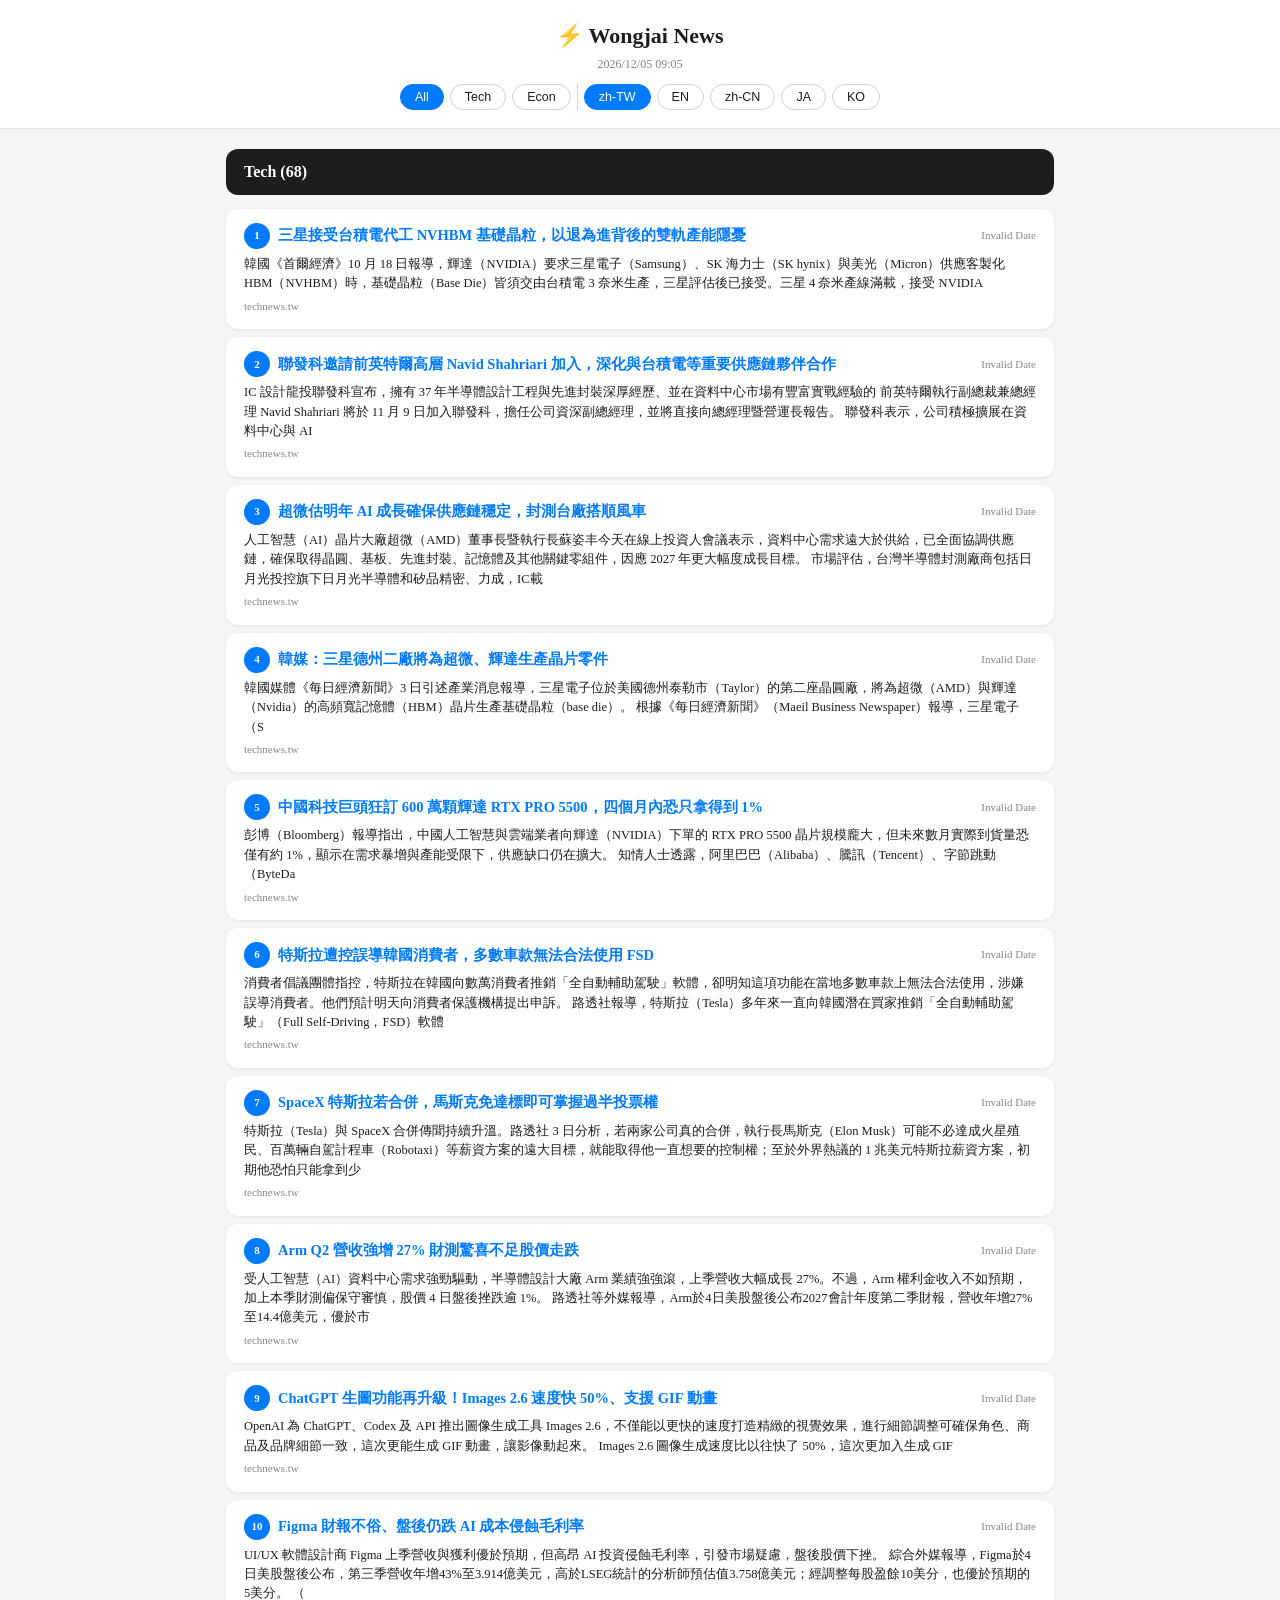
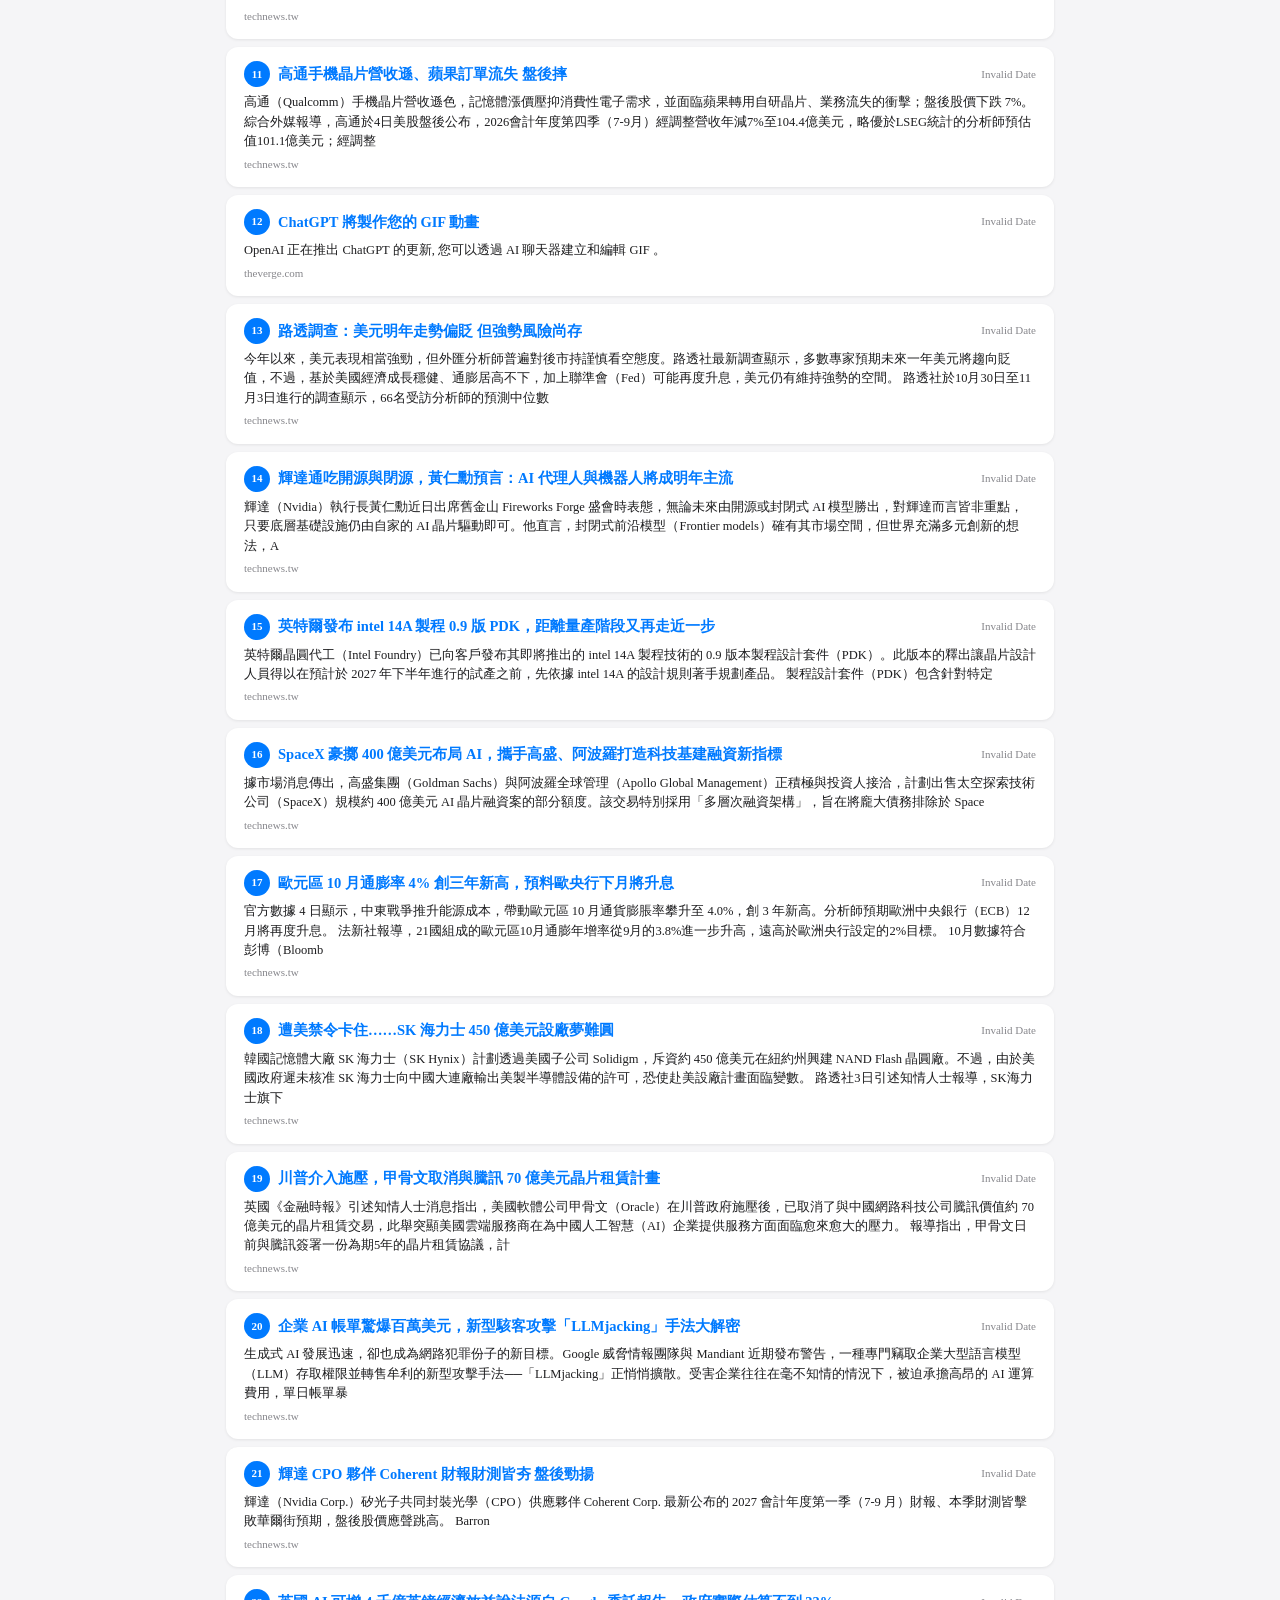
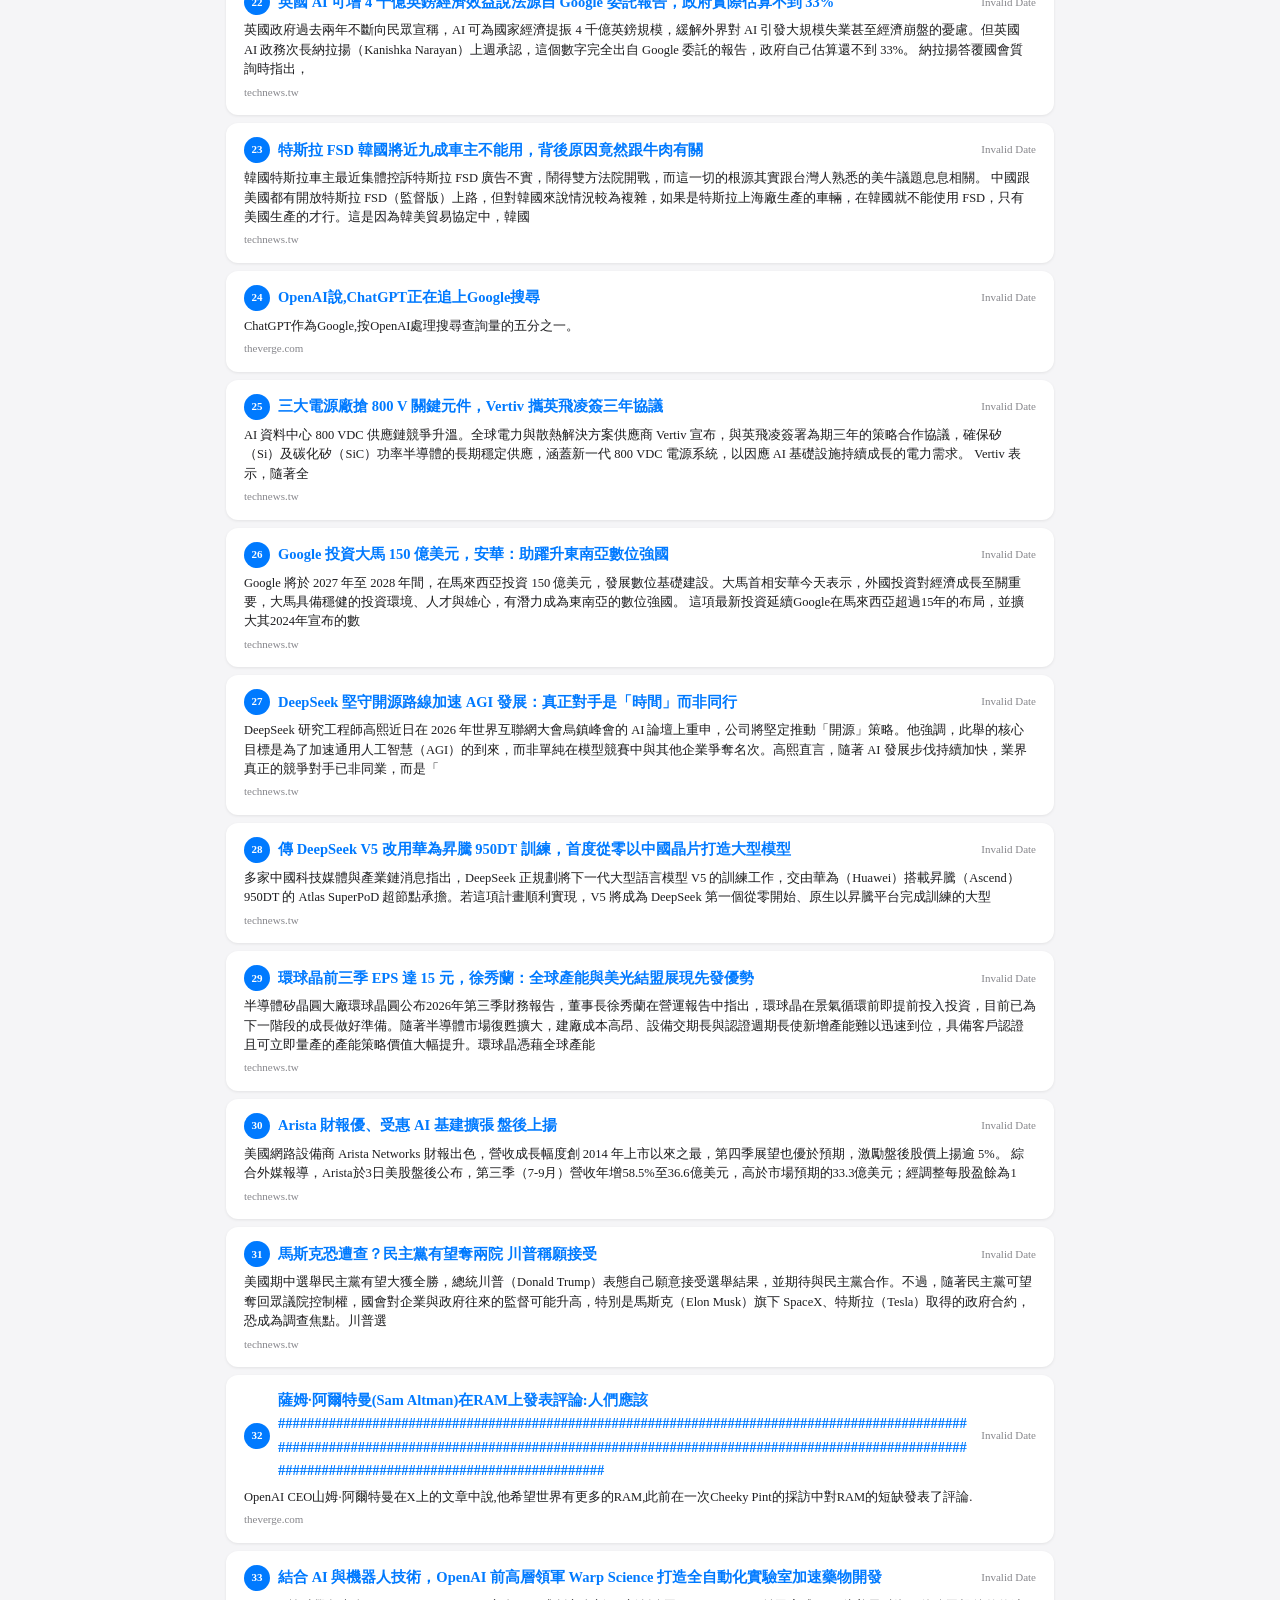
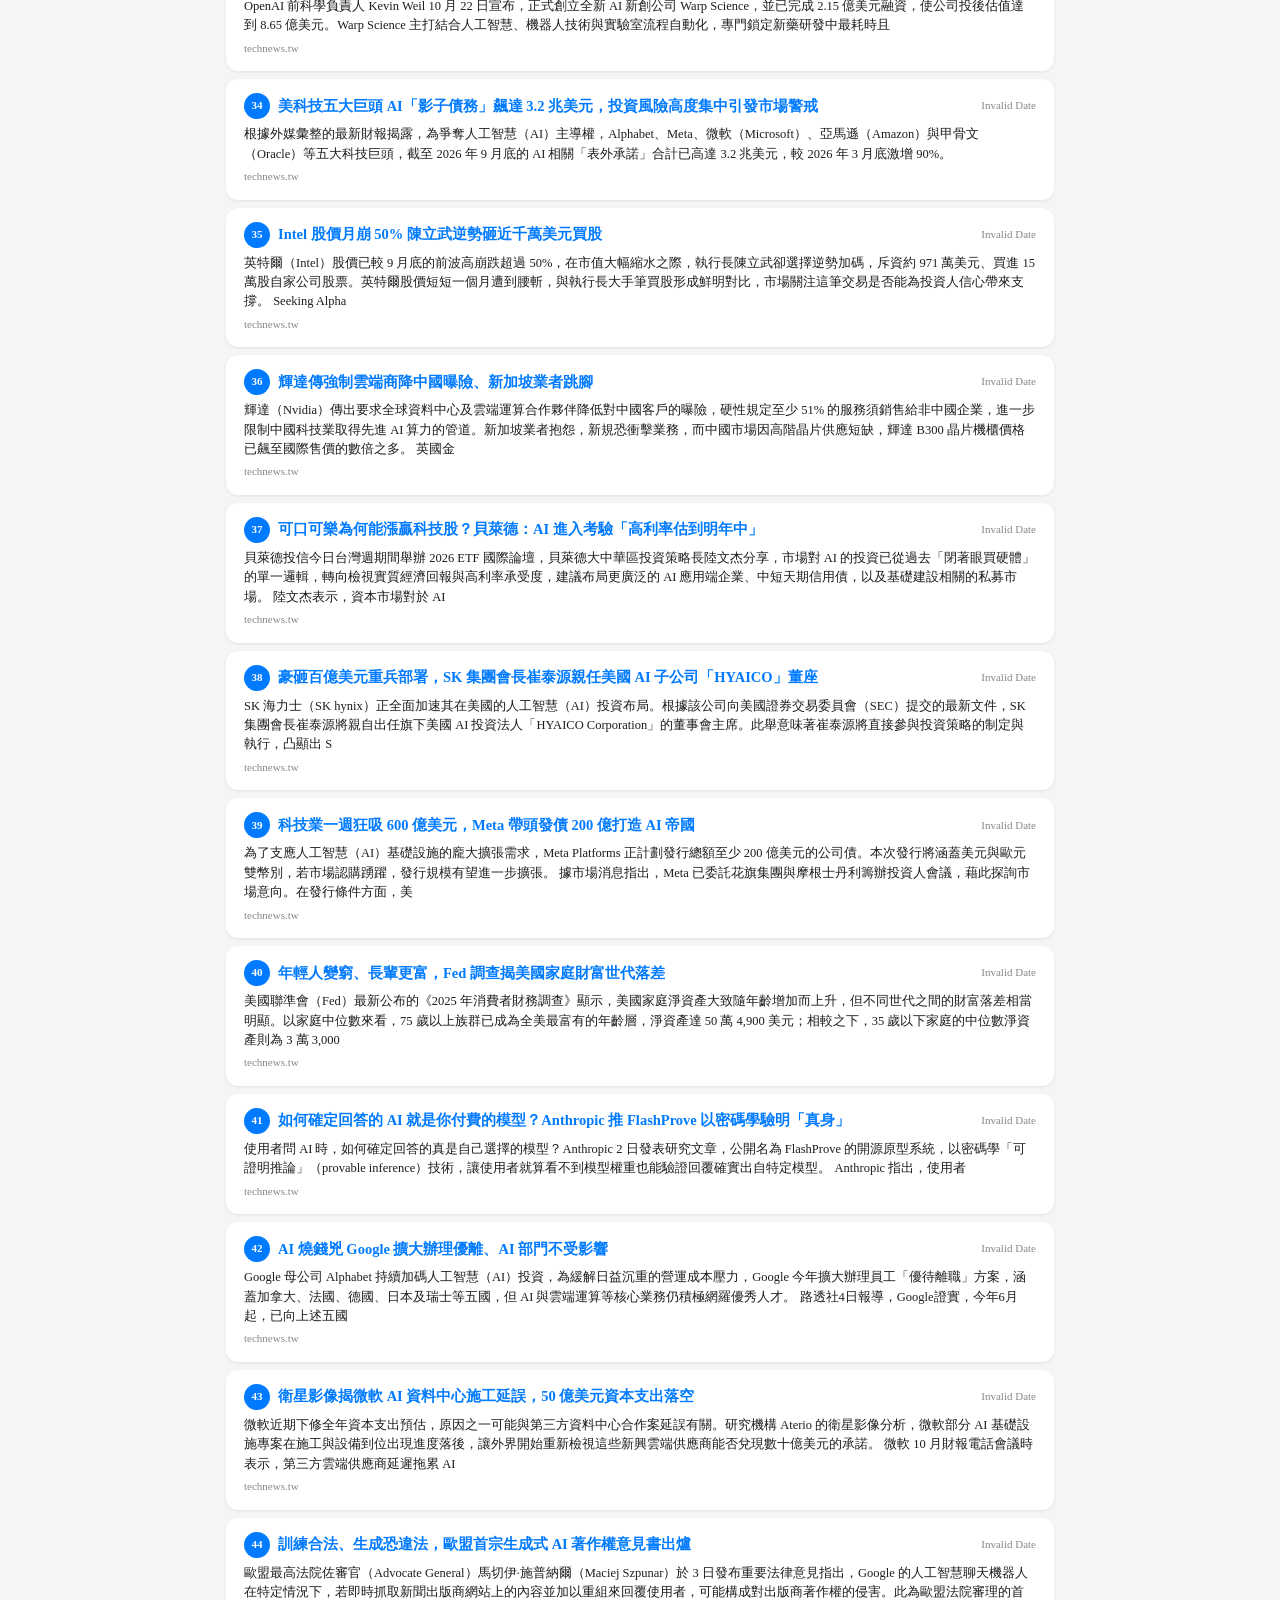
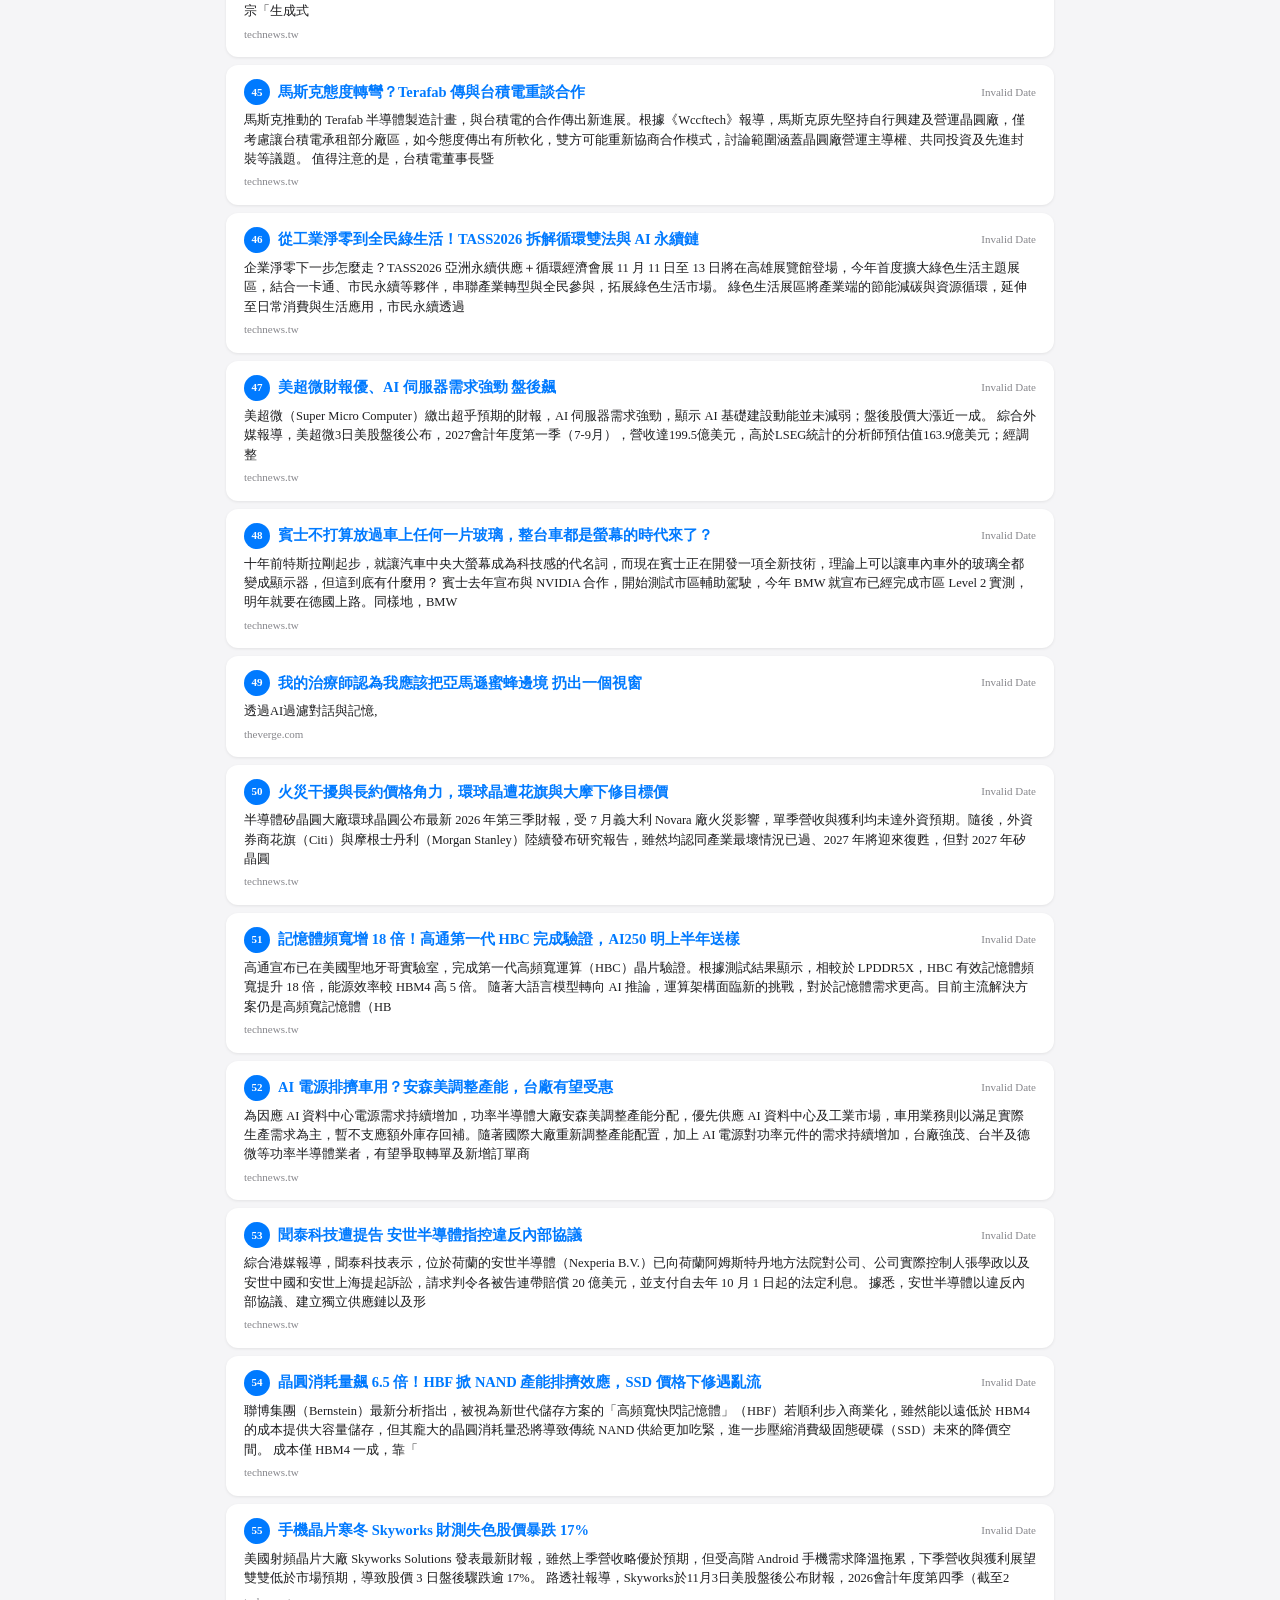
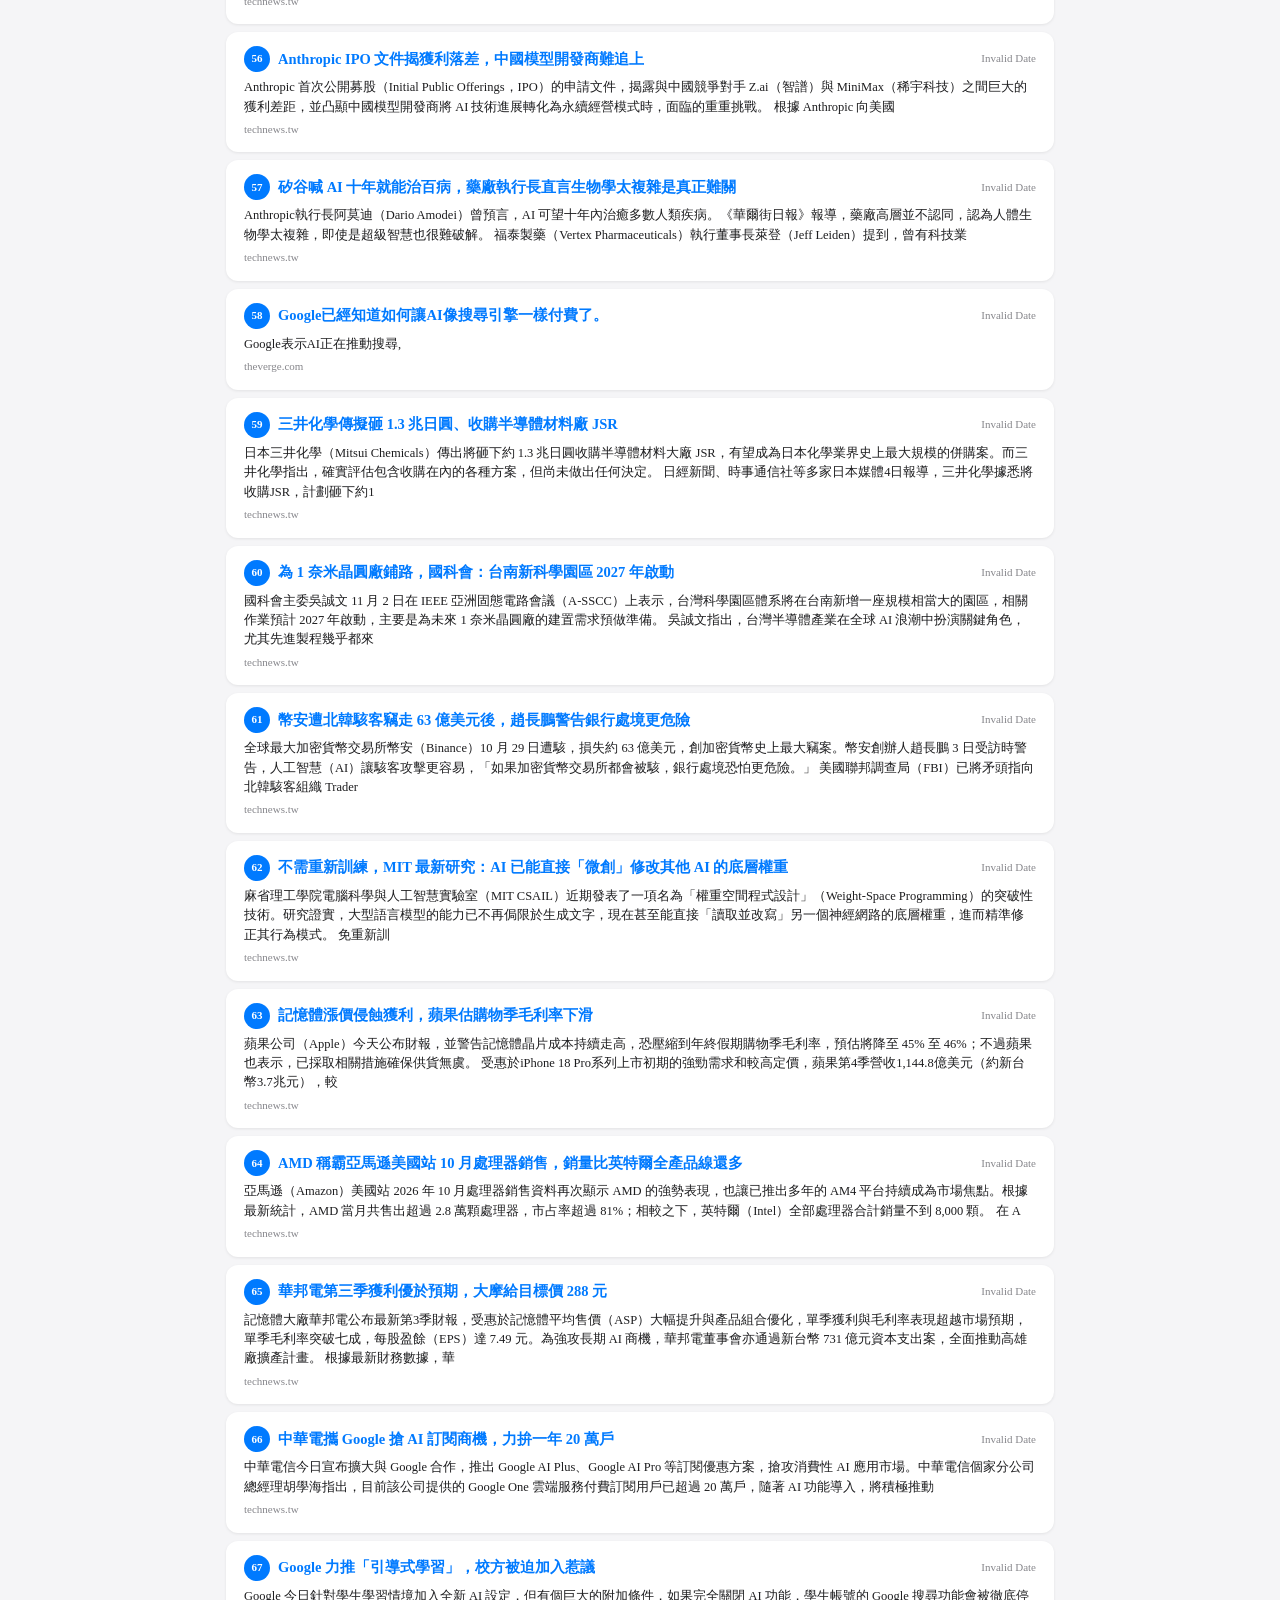
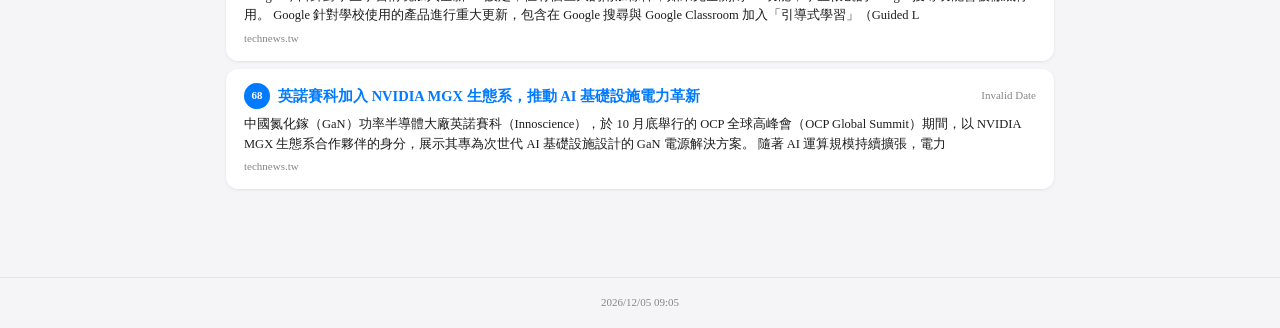
<file: static/index.html>
<!DOCTYPE html>
<html lang="zh-TW">
<head>
<meta charset="UTF-8">
<meta name="viewport" content="width=device-width,initial-scale=1">
<title>Wongjai News</title>
<link rel="icon" href="data:image/svg+xml,%3Csvg xmlns='http://www.w3.org/2000/svg' viewBox='0 0 100 100'%3E%3Ctext y='.9em' font-size='90'%3E%E2%9A%A1%3C/text%3E%3C/svg%3E">
<style>
*{margin:0;padding:0;box-sizing:border-box}
:root{--bg:#f5f5f7;--c1:#fff;--tx:#1d1d1f;--mt:#86868b;--ac:#007aff;--r:12px}
body{font:-apple-system,BlinkMacSystemFont,'segoe ui','noto sans tc',sans-serif;background:var(--bg);color:var(--tx);line-height:1.6}
.hd{background:var(--c1);border-bottom:1px solid #e5e5e7;padding:18px 16px;text-align:center;position:sticky;top:0;z-index:100}
.hd h1{font-size:22px;margin-bottom:2px}.hd .ht{color:var(--mt);font-size:12px;margin-bottom:10px}
.ct{display:flex;justify-content:center;gap:6px;flex-wrap:wrap}
.b{padding:5px 14px;border:1px solid #d2d2d7;border-radius:20px;background:var(--c1);color:var(--tx);font-size:12.5px;cursor:pointer;transition:all .15s}
.b:hover{background:#e5e5ea}.b.a{background:var(--ac);color:#fff;border-color:var(--ac)}
.dv{width:1px;background:#d2d2d7;align-self:stretch}
.w{max-width:860px;margin:0 auto;padding:20px 16px}
.sc{margin-bottom:36px}.sh{background:var(--tx);color:#fff;padding:10px 18px;border-radius:var(--r);font-size:16px;font-weight:700;margin-bottom:14px}
.nc{background:var(--c1);border-radius:var(--r);padding:14px 18px;margin-bottom:8px;box-shadow:0 1px 3px rgba(0,0,0,.08)}
.nt{display:flex;align-items:center;gap:8px;margin-bottom:6px;flex-wrap:wrap}.nn{width:26px;height:26px;background:var(--ac);color:#fff;border-radius:50%;display:flex;align-items:center;justify-content:center;font-size:11px;font-weight:700;flex-shrink:0}
.na{flex:1;font-size:14.5px;font-weight:600;color:var(--ac);text-decoration:none;word-break:break-word}.na:hover{text-decoration:underline}
.ti{color:var(--mt);font-size:11px;flex-shrink:0;white-space:nowrap}.su{font-size:12.5px;color:var(--tx);margin:6px 0 4px;line-height:1.55}.so{color:var(--mt);font-size:11px}
.em{text-align:center;color:var(--mt);padding:60px 20px;font-size:14px}.ft{text-align:center;padding:16px;color:var(--mt);font-size:11px;border-top:1px solid #e5e5e7;margin-top:32px}
@media(max-width:600px){.hd h1{font-size:18px}.na{font-size:13px}.su{font-size:12px}}
</style>
</head>
<body>
<div class="hd">
  <h1>&#9889; Wongjai News</h1>
  <div class="ht" id="ht"></div>
  <div class="ct">
    <button class="b a" onclick="FC('all')" id="b0">All</button>
    <button class="b" onclick="FC('tech')" id="b1">Tech</button>
    <button class="b" onclick="FC('econ')" id="b2">Econ</button>
    <div class="dv"></div>
    <button class="b a" onclick="SL('zh')" id="lz">zh-TW</button>
    <button class="b" onclick="SL('en')" id="le">EN</button>
    <button class="b" onclick="SL('zcn')" id="lc">zh-CN</button>
    <button class="b" onclick="SL('ja')" id="lj">JA</button>
    <button class="b" onclick="SL('ko')" id="lk">KO</button>
  </div>
</div>
<div class="w" id="app">Loading...</div>
<div class="ft" id="ft"></div>
<script>
(function(){
  var C='all',L='zh',D=[];
  function fmt(t){try{var d=new Date(+t);return d.toLocaleString('zh-TW',{timeZone:'Asia/Taipei',year:'numeric',month:'2-digit',day:'2-digit',hour:'2-digit',minute:'2-digit',hour12:false})}catch(e){return''}}
  function esc(s){return s?s.replace(/&/g,'&amp;').replace(/</g,'&lt;'):''}
  function render(){
    var f=D.filter(function(n){return C==='all'||n.cat===C}).filter(function(n){return n.t&&n.t[L]});
    f.sort(function(a,b){return(b.r||0)-(a.r||0)});
    var g={},o=C==='all'?['tech','econ']:[C],h='';
    f.forEach(function(n){if(!g[n.cat])g[n.cat]=[];g[n.cat].push(n)});
    o.forEach(function(c){if(!g[c])return;
      var lb={all:'All',tech:'Tech',econ:'Economy'};
      h+='<div class="sc"><div class="sh">'+lb[c]+' ('+g[c].length+')</div>';
      g[c].forEach(function(n,i){
        h+='<div class="nc"><div class="nt"><span class="nn">'+(i+1)+'</span><a class="na" href="'+esc(n.u)+'" target="_blank" rel="noopener">'+esc(n.t[L])+'</a><span class="ti">'+fmt(n.ti)+'</span></div><div class="su">'+esc((n.s&&n.s[L])||'')+'</div><div class="so">'+esc(n.so||'')+'</div></div>';
      });h+='</div>';});
    document.getElementById('app').innerHTML=h||'<div class="em">No news yet.</div>';
  }
  window.FC=function(c){C=c;['b0','b1','b2'].forEach(function(id,j){document.getElementById(id).classList.toggle('a',['all','tech','econ'][j]===c)});render()};
  window.SL=function(l){L=l;['lz','le','lc','lj','lk'].forEach(function(id,j){document.getElementById(id).classList.toggle('a',['zh','en','zcn','ja','ko'][j]===l)});render()};
  var now=new Date(),o={timeZone:'Asia/Taipei',year:'numeric',month:'2-digit',day:'2-digit',hour:'2-digit',minute:'2-digit',hour12:false};
  var ts=now.toLocaleString('zh-TW',o);
  document.getElementById('ht').textContent=ts;
  document.getElementById('ft').textContent=ts;
  fetch('data/news.json?t='+Date.now()).then(function(r){return r.json()}).then(function(d){
    D=d.map(function(n){return{cat:n.cat||'tech',t:{zh:n.title_zh||n.title_en,en:n.title_en,zcn:n.title_zcn||n.title_en,ja:n.title_ja||n.title_en,ko:n.title_ko||n.title_en},s:{zh:n.s_zh||n.s_en,en:n.s_en,zcn:n.s_zcn||n.s_en,ja:n.s_ja||n.s_en,ko:n.s_ko||n.s_en},so:n.so,u:n.url||'#',ti:n.time,r:parseFloat(n.rank||0)}});
    render();
  }).catch(function(e){document.getElementById('app').innerHTML='<div class="em">Failed to load: '+e.message+'</div>'});
})();
</script>
</body>
</html>
</file>
